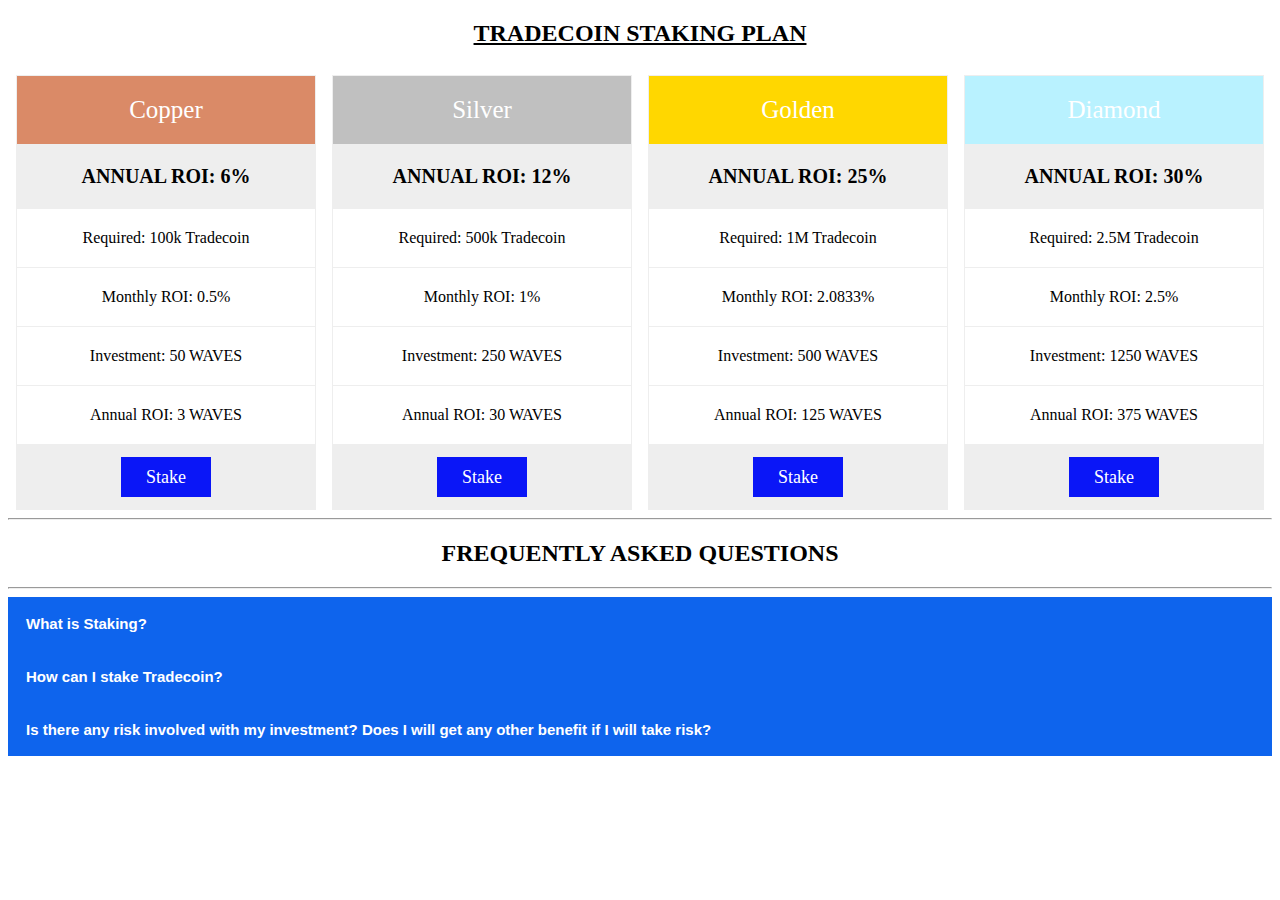
<file: Staking.html>
<!DOCTYPE html>
<html>
<head>
<body style="background-color:white;">
<meta name="viewport" content="width=device-width, initial-scale=1.0">
<style>
* {
  box-sizing: border-box;
}

.columns {
  float: left;
  width: 25.0%;
  padding: 8px;
}

.price {
  list-style-type: none;
  border: 1px solid #eee;
  margin: 0;
  padding: 0;
  -webkit-transition: 0.3s;
  transition: 0.3s;
}

.price:hover {
  box-shadow: 0 8px 12px 0 rgba(0,0,0,0.2)
}

.price .header {
  background-color: #111;
  color: white;
  font-size: 25px;
}

.price li {
  border-bottom: 1px solid #eee;
  padding: 20px;
  text-align: center;
}

.price .grey {
  background-color: #eee;
  font-size: 20px;
}

.button {
  background-color: #0a16f7;
  border: none;
  color: white;
  padding: 10px 25px;
  text-align: center;
  text-decoration: none;
  font-size: 18px;
}

@media only screen and (max-width: 600px) {
  .columns {
    width: 100%;
  }
}
</style>
</head>
<body>

<h2 style="text-align:center"><u>TRADECOIN STAKING PLAN</u></h2>

<div class="columns">
  <ul class="price">
    <li class="header" style="background-color:#da8a67">Copper</li>
    <li class="grey"><b>ANNUAL ROI: 6%</b></li>
    <li>Required: 100k Tradecoin</li>
    <li>Monthly ROI: 0.5%</li>
    <li>Investment: 50 WAVES</li>
    <li>Annual ROI: 3 WAVES</li>
    <li class="grey"><a href="https://waves.exchange/#send/WAVES?recipient=3PG3iKrREHEC8BhRymLngyZGvcfNb7T8sNs&amount=50&attachment=User Bought 100k Tradecoin&strict" class="button">Stake</a></li>
  </ul>
</div>

<div class="columns">
  <ul class="price">
    <li class="header" style="background-color:#c0c0c0">Silver</li>
    <li class="grey"><b>ANNUAL ROI: 12%</b></li>
    <li>Required: 500k Tradecoin</li>
    <li>Monthly ROI: 1%</li>
    <li>Investment: 250 WAVES</li>
    <li>Annual ROI: 30 WAVES</li>
    <li class="grey"><a href="https://waves.exchange/#send/WAVES?recipient=3PG3iKrREHEC8BhRymLngyZGvcfNb7T8sNs&amount=250&attachment=User Bought 500k Tradecoin&strict" class="button">Stake</a></li>
  </ul>
</div>

<div class="columns">
  <ul class="price">
    <li class="header" style="background-color:#ffd700">Golden</li>
    <li class="grey"><b>ANNUAL ROI: 25%</b></li>
    <li>Required: 1M Tradecoin</li>
      <li>Monthly ROI: 2.0833%</li>
    <li>Investment: 500 WAVES</li>
    <li>Annual ROI: 125 WAVES</li>
    <li class="grey"><a href="https://waves.exchange/#send/WAVES?recipient=3PG3iKrREHEC8BhRymLngyZGvcfNb7T8sNs&amount=500&attachment=User Bought 1M Tradecoin&strict" class="button">Stake</a></li>
  </ul>
</div>

<div class="columns">
  <ul class="price">
    <li class="header" style="background-color:#b9f2ff">Diamond</li>
    <li class="grey"><b>ANNUAL ROI: 30%</b></li>
    <li>Required: 2.5M Tradecoin</li>
    <li>Monthly ROI: 2.5%</li>
    <li>Investment: 1250 WAVES</li>
    <li>Annual ROI: 375 WAVES</li>
    <li class="grey"><a href="https://waves.exchange/#send/WAVES?recipient=3PG3iKrREHEC8BhRymLngyZGvcfNb7T8sNs&amount=1250&attachment=User Bought 2.5M Tradecoin&strict" class="button">Stake</a></li>
  </ul>
</div>
</body>
<!DOCTYPE html>
<html>
<head>
<meta name="viewport" content="width=device-width, initial-scale=1">
<style>
.collapsible {
  background-color: #0e64ed;
  color: white;
  cursor: pointer;
  padding: 18px;
  width: 100%;
  border: none;
  text-align: left;
  outline: none;
  font-size: 15px;
}

.active, .collapsible:hover {
  background-color: #555;
}

.content {
  padding: 0 18px;
  display: none;
  overflow: hidden;
  background-color: #f1f1f1;
}
</style>
</head>
<body>
<hr>
<h2 style="text-align:center;">FREQUENTLY ASKED QUESTIONS</h2>
<hr>
<button type="button" class="collapsible"><b>What is Staking?</b></button>
<div class="content">
  <p>Staking involves holding funds in a cryptocurrency wallet to support the security and operations of a blockchain network. Simply put, staking is the act of locking cryptocurrencies to receive rewards.<br>Here you will hold your Tradecoin tokens (100% in your control) in your own Waves wallet and will receive consistent monthly rewards.</p>
</div>
<button type="button" class="collapsible"><b>How can I stake Tradecoin?</b></button>
<div class="content">
  <p>1. Click on Stake Button based on your plan, Page will redirect you to Waves Decentralized Exchange. Create a Wallet on Waves Exchange and Transfer your Bitcoins or Waves on Waves Dex. 
  <br>2. Put your order on Waves DEX in Tradecoin/Bitcoin or Tradecoin/Waves pair.
  <br>3. On Successful execution of order, Tradecoin will be transferred to your Waves Address and that's it.
  <br>4. Our Automated Script will notice your Tradecoin holdings on your address, every month 1st Week you will receive your rewards in your wallet in the form of Tokens.
  </p>
</div>
<button type="button" class="collapsible"><b>Is there any risk involved with my investment? Does I will get any other benefit if I will take risk?</b></button>
<div class="content">
  <p>Yes, Token investment are subject to market risk, token price is fluctuating based on exchange trading.When the price will be up you can even trade your token on exchange any time to get your profits and when price will be low you may re-enter again to buy it back.</p>
</div>

<script>
var coll = document.getElementsByClassName("collapsible");
var i;

for (i = 0; i < coll.length; i++) {
  coll[i].addEventListener("click", function() {
    this.classList.toggle("active");
    var content = this.nextElementSibling;
    if (content.style.display === "block") {
      content.style.display = "none";
    } else {
      content.style.display = "block";
    }
  });
}
</script>
</body>
</html>
</html>
</file>
